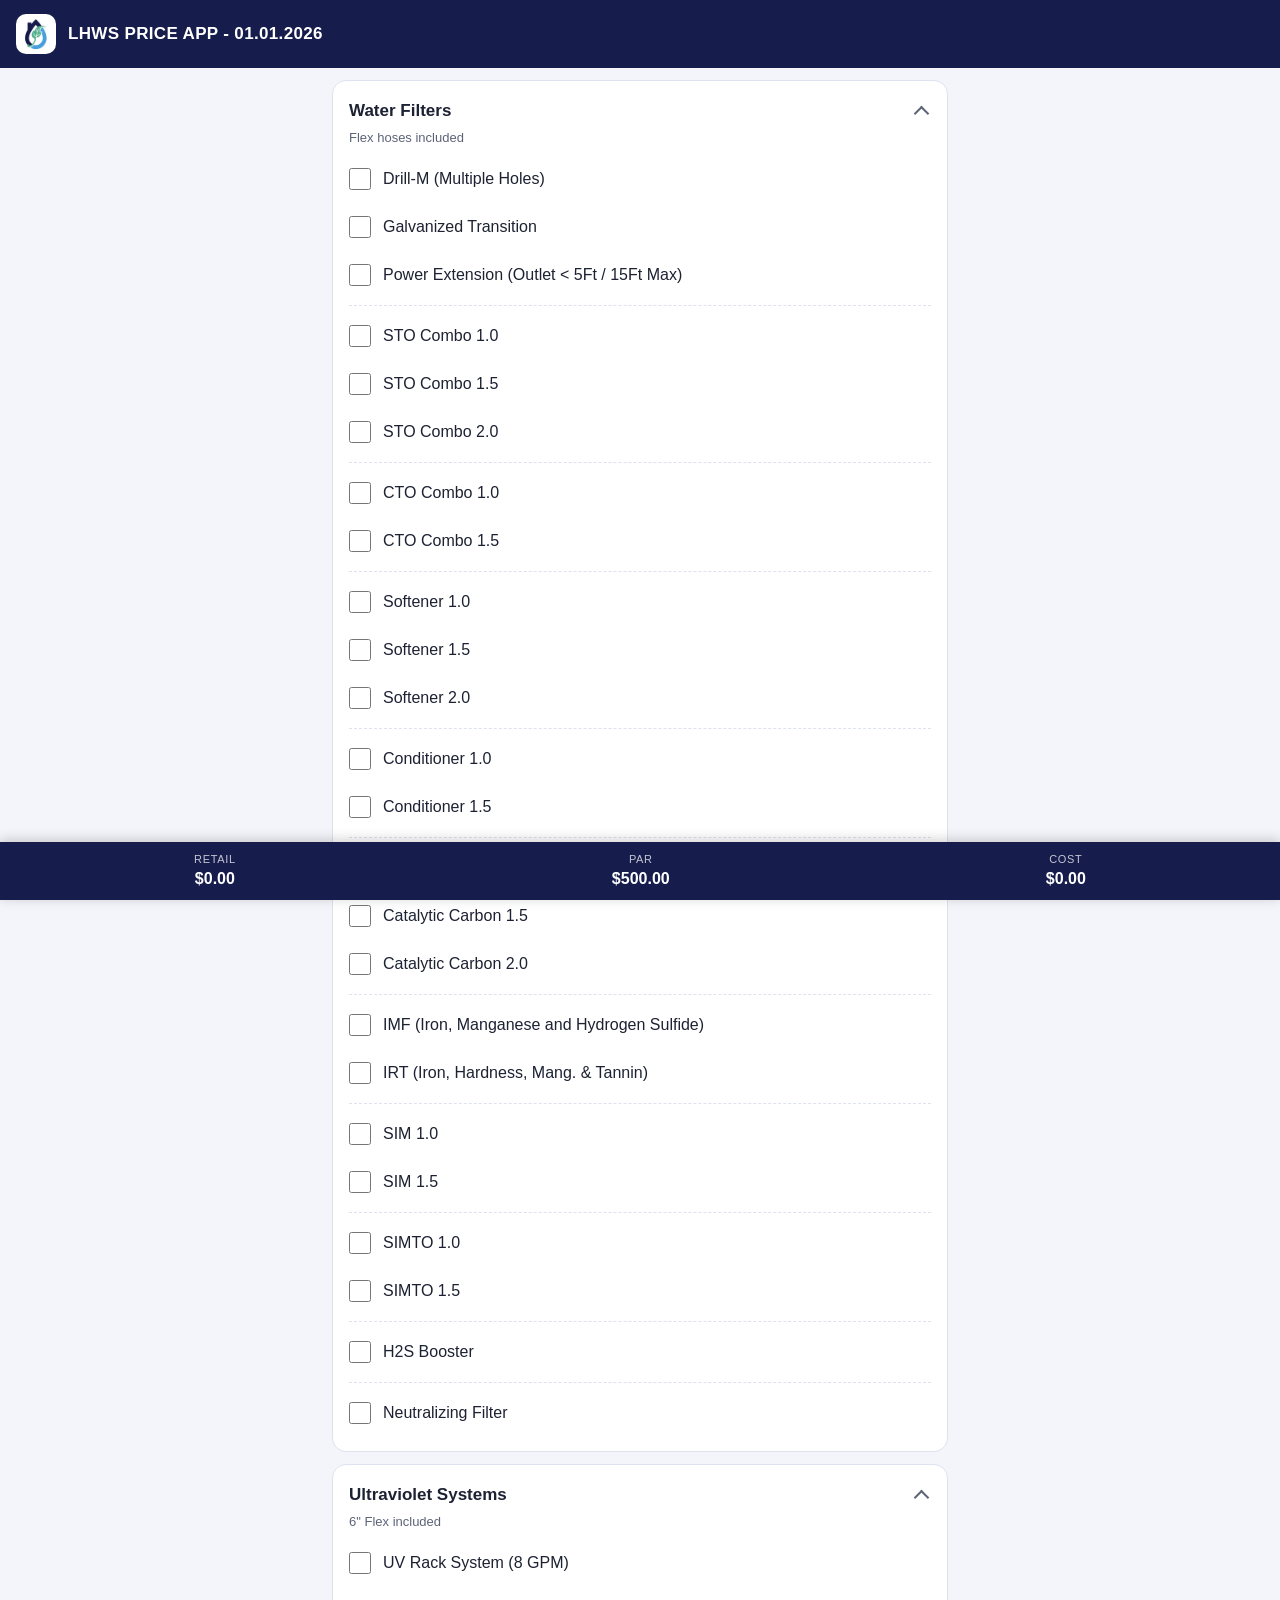
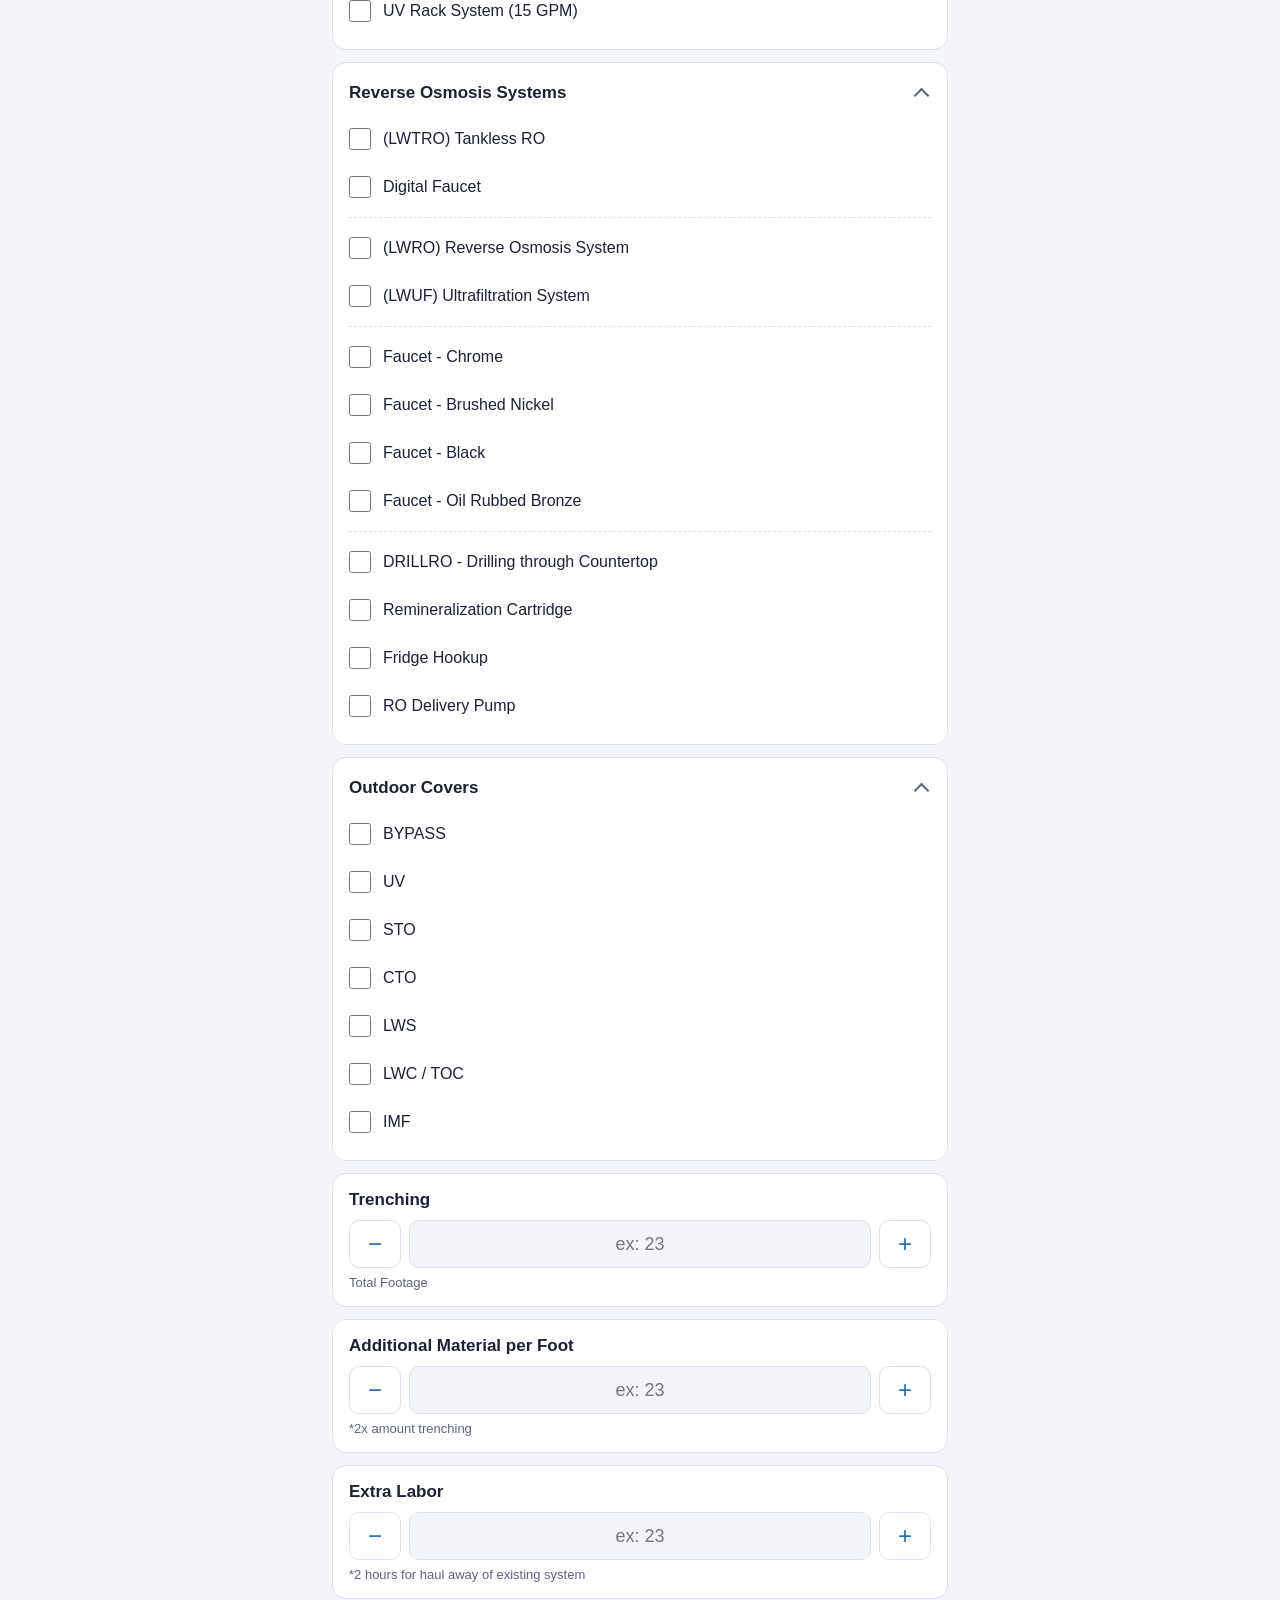
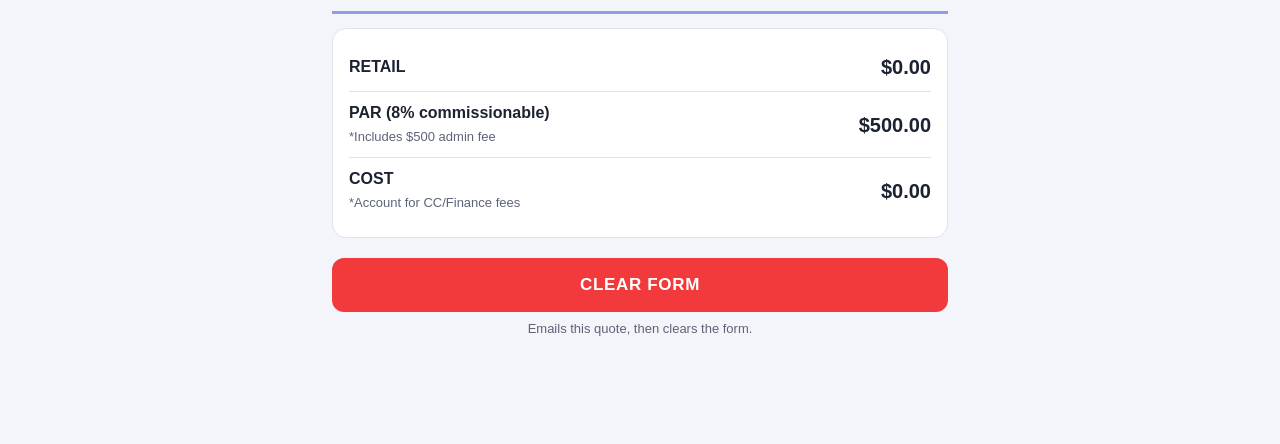
<file: index.html>
<!doctype html>
<html lang="en">
<head>
  <meta charset="utf-8">
  <meta name="viewport" content="width=device-width, initial-scale=1, viewport-fit=cover">
  <title>LHWS PRICE APP - 01.01.2026</title>
  <meta name="theme-color" content="#161c4c">
  <meta name="apple-mobile-web-app-capable" content="yes">
  <meta name="mobile-web-app-capable" content="yes">
  <meta name="apple-mobile-web-app-title" content="LHWS Price">
  <link rel="manifest" href="manifest.webmanifest">
  <link rel="icon" type="image/png" href="icons/favicon.png">
  <link rel="apple-touch-icon" href="icons/icon-180.png">
  <link rel="stylesheet" href="styles.css">
</head>
<body>
  <header class="top">
    <img src="icons/icon-192.png" alt="" width="40" height="40">
    <h1 id="title">LHWS PRICE APP - 01.01.2026</h1>
  </header>

  <form id="price-form" novalidate>
    <div id="pickers"></div>
    <div id="numbers"></div>
    <hr class="divider">
    <section class="card results" aria-label="Totals">
      <div class="result"><div><span class="r-label" id="label-retail">RETAIL</span></div><output id="out-retail">$0.00</output></div>
      <div class="result"><div><span class="r-label" id="label-par">PAR (8% commissionable)</span><span class="sub" id="sub-par">*Includes $500 admin fee</span></div><output id="out-par">$500.00</output></div>
      <div class="result"><div><span class="r-label" id="label-cost">COST</span><span class="sub" id="sub-cost">*Account for CC/Finance fees</span></div><output id="out-cost">$0.00</output></div>
    </section>
    <div class="actions">
      <button type="submit" id="submit-btn" class="submit">CLEAR FORM</button>
      <p class="hint">Emails this quote, then clears the form.</p>
      <p id="status" class="status" role="status" aria-live="polite"></p>
    </div>
  </form>

  <div class="totals-bar" aria-hidden="true">
    <div><span>RETAIL</span><b id="bar-retail">$0.00</b></div>
    <div><span>PAR</span><b id="bar-par">$500.00</b></div>
    <div><span>COST</span><b id="bar-cost">$0.00</b></div>
  </div>

  <script src="form-data.js?v=3"></script>
  <script src="app.js?v=3"></script>
</body>
</html>
</file>
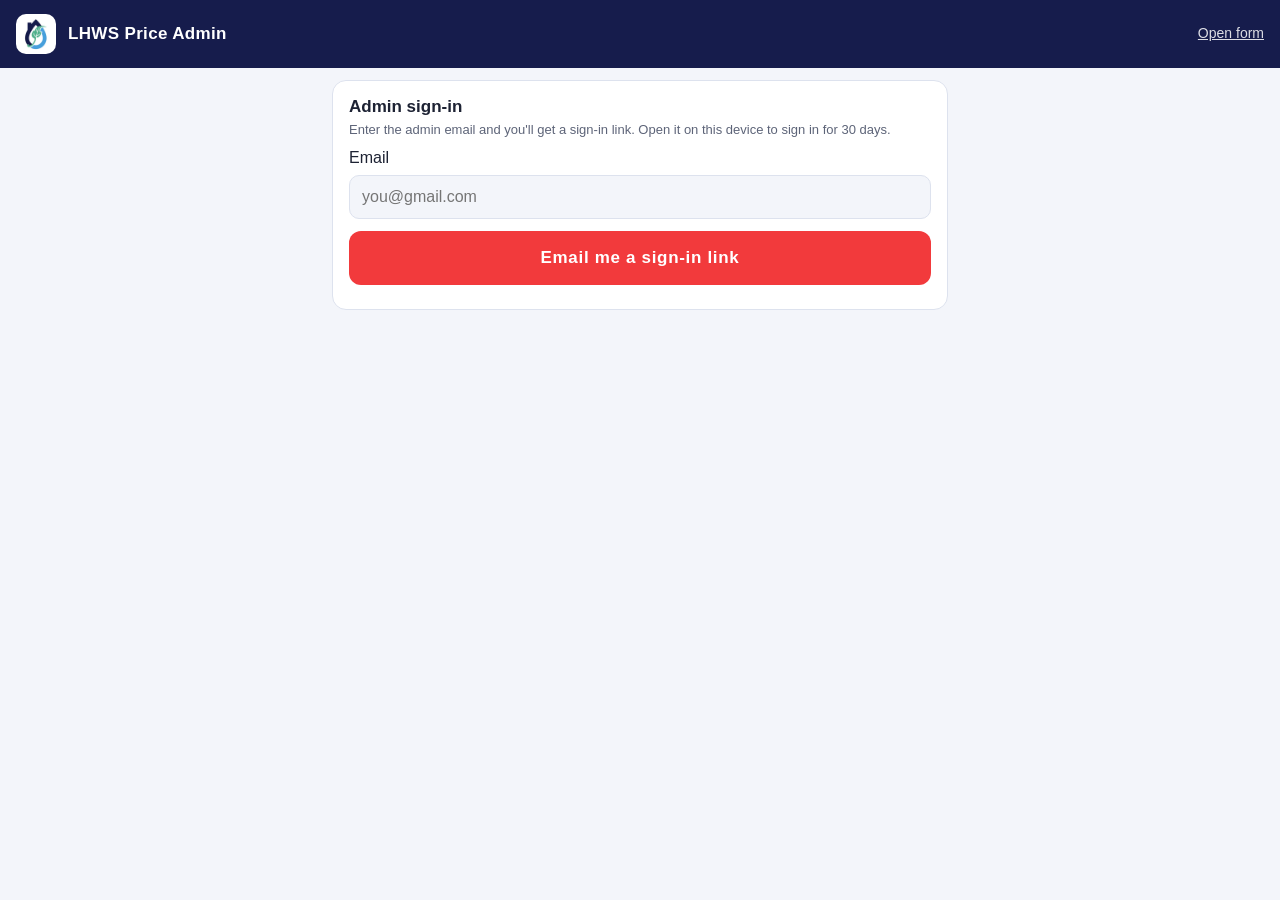
<file: admin.html>
<!doctype html>
<html lang="en">
<head>
  <meta charset="utf-8">
  <meta name="viewport" content="width=device-width, initial-scale=1, viewport-fit=cover">
  <meta name="robots" content="noindex">
  <title>LHWS Price Admin</title>
  <meta name="theme-color" content="#161c4c">
  <link rel="icon" type="image/png" href="icons/favicon.png">
  <link rel="stylesheet" href="styles.css">
  <link rel="stylesheet" href="admin.css?v=3">
</head>
<body class="admin">
  <header class="top">
    <img src="icons/icon-192.png" alt="" width="40" height="40">
    <h1>LHWS Price Admin</h1>
    <a class="top-link" href="./">Open form</a>
  </header>

  <main class="wrap">
    <section class="card" id="login" hidden>
      <span class="q-label">Admin sign-in</span>
      <p class="sub">Enter the admin email and you'll get a sign-in link. Open it on this device to sign in for 30 days.</p>
      <label class="field">
        <span>Email</span>
        <input type="email" id="login-email" autocomplete="email" inputmode="email" placeholder="you@gmail.com">
      </label>
      <button type="button" class="submit save" id="login-btn">Email me a sign-in link</button>
      <p id="login-status" class="status" role="status" aria-live="polite"></p>
    </section>

    <p id="signed-in" class="signed-in" hidden><span id="signed-in-as"></span>
      <button type="button" class="link-btn" id="sign-out">Sign out</button></p>

    <p id="load-status" class="status" role="status" aria-live="polite"></p>

    <details class="card" id="access" hidden>
      <summary><span class="q-label">GitHub access</span><span class="count" id="access-state"></span></summary>
      <p class="sub">Saving updates the price file in the site's GitHub repository, so it needs a GitHub token
        with write access to it. The token stays in this browser and is only sent to GitHub.</p>
      <ol class="help">
        <li>Open <a href="https://github.com/settings/personal-access-tokens/new" target="_blank" rel="noopener">GitHub → New fine-grained token</a>.</li>
        <li>Repository access: <b>Only select repositories</b> → <b>LHWS-Pricing</b>.</li>
        <li>Permissions → Repository → <b>Contents: Read and write</b>. Generate it and paste it here.</li>
      </ol>
      <label class="field">
        <span>Token</span>
        <input type="password" id="token" autocomplete="off" spellcheck="false" placeholder="github_pat_…">
      </label>
      <label class="check"><input type="checkbox" id="remember"> Remember on this device</label>
      <button type="button" class="link-btn" id="forget">Forget token</button>
    </details>

    <form id="admin-form" novalidate hidden>
      <section class="card">
        <label class="field">
          <span class="q-label">Price list name</span>
          <input type="text" id="title" autocomplete="off">
        </label>
        <p class="error" id="title-error"></p>
        <p class="sub">Shown at the top of the form and in the browser tab.</p>
      </section>
      <div id="pickers"></div>
      <section class="card" id="numbers">
        <span class="q-label">Per-unit rates</span>
        <p class="sub">What each unit entered adds to RETAIL.</p>
        <div id="number-rows"></div>
      </section>
      <section class="card" id="calc">
        <span class="q-label">Totals</span>
        <p class="sub">PAR = RETAIL × PAR % + admin fee. COST = RETAIL × COST %.</p>
        <div id="calc-rows"></div>
      </section>
    </form>

    <section class="card review" id="review" hidden>
      <span class="q-label">Review changes</span>
      <ul id="change-list"></ul>
      <p id="save-status" class="status" role="status" aria-live="polite"></p>
      <button type="button" class="submit save" id="save-btn">Save to site</button>
      <button type="button" class="secondary" id="download-btn">Download form-data.js instead</button>
      <button type="button" class="link-btn" id="undo-btn">Undo all changes</button>
    </section>
  </main>

  <div class="totals-bar admin-bar" id="admin-bar" hidden>
    <span id="change-count">No changes</span>
    <button type="button" id="review-btn" disabled>Review &amp; save</button>
  </div>

  <script src="form-data-writer.js?v=1"></script>
  <script src="admin-config.js?v=2"></script>
  <script src="admin-login.js?v=2"></script>
  <script src="admin.js?v=4"></script>
</body>
</html>
</file>
<file: styles.css>
:root {
  --navy: #161c4c;
  --blue: #2e6da4;
  --green: #52b08c;
  --red: #f23a3c;
  --bg: #f3f5fa;
  --card: #ffffff;
  --text: #1d2233;
  --muted: #5d6478;
  --line: #dde2ee;
  --tick: #e8f1fb;
  color-scheme: light;
}

@media (prefers-color-scheme: dark) {
  :root {
    --bg: #0f1224;
    --card: #1a1f38;
    --text: #eef0f7;
    --muted: #a3aac2;
    --line: #2d3458;
    --tick: #22305a;
    --blue: #6aa6e0;
    color-scheme: dark;
  }
}

* { box-sizing: border-box; }

body {
  margin: 0;
  background: var(--bg);
  color: var(--text);
  font: 16px/1.4 -apple-system, BlinkMacSystemFont, "Segoe UI", Roboto, Helvetica, Arial, sans-serif;
  padding-bottom: calc(76px + env(safe-area-inset-bottom));
  -webkit-text-size-adjust: 100%;
}

.top {
  display: flex;
  align-items: center;
  gap: 12px;
  padding: 14px 16px;
  padding-top: calc(14px + env(safe-area-inset-top));
  background: var(--navy);
  color: #fff;
}
.top img { border-radius: 10px; background: #fff; }
.top h1 { font-size: 17px; margin: 0; letter-spacing: .02em; }

form { max-width: 640px; margin: 0 auto; padding: 12px 12px 0; }

.card {
  background: var(--card);
  border: 1px solid var(--line);
  border-radius: 14px;
  padding: 14px 16px;
  margin-bottom: 12px;
}

details.card > summary {
  list-style: none;
  display: flex;
  align-items: center;
  justify-content: space-between;
  cursor: pointer;
  min-height: 32px;
}
details.card > summary::-webkit-details-marker { display: none; }
details.card > summary::after {
  content: "";
  width: 9px; height: 9px;
  border-right: 2px solid var(--muted);
  border-bottom: 2px solid var(--muted);
  transform: rotate(45deg);
  margin: 0 4px 4px 12px;
  transition: transform .15s;
}
details.card[open] > summary::after { transform: rotate(-135deg); margin-bottom: -4px; }

.q-label { font-weight: 650; font-size: 17px; display: block; }
.count { margin-left: auto; font-size: 13px; color: #fff; background: var(--blue); border-radius: 999px; padding: 2px 10px; }
.count:empty { display: none; }
.sub { color: var(--muted); font-size: 13px; margin: 2px 0 8px; }

.options { margin-top: 6px; }
.group + .group { border-top: 1px dashed var(--line); margin-top: 6px; padding-top: 6px; }

.option {
  display: flex;
  align-items: center;
  gap: 12px;
  min-height: 48px;
  padding: 8px 10px;
  margin: 0 -10px;
  border-radius: 10px;
  cursor: pointer;
  -webkit-tap-highlight-color: transparent;
}
.option:has(input:checked) { background: var(--tick); font-weight: 600; }
.option input { width: 22px; height: 22px; flex: none; accent-color: var(--blue); margin: 0; }

.number .q-label { margin-bottom: 8px; }
.stepper { display: flex; gap: 8px; }
.stepper input {
  flex: 1;
  min-width: 0;
  height: 48px;
  font-size: 18px;
  text-align: center;
  border: 1px solid var(--line);
  border-radius: 10px;
  background: var(--bg);
  color: var(--text);
}
.stepper input[aria-invalid="true"] { border-color: var(--red); }
.step {
  width: 52px; height: 48px;
  flex: none;
  font-size: 24px;
  border: 1px solid var(--line);
  border-radius: 10px;
  background: var(--card);
  color: var(--blue);
  cursor: pointer;
}
.number .sub { margin: 6px 0 0; }
.error { color: var(--red); font-size: 13px; margin: 4px 0 0; }
.error:empty { display: none; }

.divider { border: 0; border-top: 3px solid #919ee2; margin: 10px 0 14px; }

.results .result {
  display: flex;
  align-items: center;
  justify-content: space-between;
  gap: 12px;
  padding: 10px 0;
}
.results .result + .result { border-top: 1px solid var(--line); }
.r-label { font-weight: 650; display: block; }
.results .sub { margin: 0; }
output { font-size: 20px; font-weight: 700; font-variant-numeric: tabular-nums; white-space: nowrap; }

.actions { text-align: center; padding: 8px 0 20px; }
.submit {
  width: 100%;
  height: 54px;
  border: 0;
  border-radius: 12px;
  background: var(--red);
  color: #fff;
  font-size: 17px;
  font-weight: 700;
  letter-spacing: .04em;
  cursor: pointer;
}
.submit:disabled { opacity: .6; }
.hint { color: var(--muted); font-size: 13px; margin: 8px 0 0; }
.status { margin: 10px 0 0; font-weight: 600; }
.status.ok { color: var(--green); }
.status.bad { color: var(--red); }

.totals-bar {
  position: fixed;
  left: 0; right: 0; bottom: 0;
  display: flex;
  justify-content: space-around;
  gap: 4px;
  padding: 10px 8px calc(10px + env(safe-area-inset-bottom));
  background: var(--navy);
  color: #fff;
  box-shadow: 0 -2px 12px rgba(0, 0, 0, .2);
}
.totals-bar div { text-align: center; min-width: 0; }
.totals-bar span { display: block; font-size: 11px; opacity: .75; letter-spacing: .06em; }
.totals-bar b { font-size: 16px; font-variant-numeric: tabular-nums; }

.stepper input::-webkit-outer-spin-button,
.stepper input::-webkit-inner-spin-button { -webkit-appearance: none; margin: 0; }
.stepper input[type=number] { -moz-appearance: textfield; appearance: textfield; }
</file>
<file: admin.css>
/* Admin page additions on top of styles.css. */
[hidden] { display: none !important; }
.top .top-link { margin-left: auto; color: #fff; font-size: 14px; opacity: .85; }
.wrap { max-width: 640px; margin: 0 auto; padding: 12px 12px 0; }
.wrap form { padding: 0; }
.wrap > .status { margin: 4px 4px 12px; }

.field { display: block; }
.field > span { display: block; margin-bottom: 6px; }
.field input, .price input {
  width: 100%;
  height: 44px;
  font-size: 16px;
  padding: 0 12px;
  border: 1px solid var(--line);
  border-radius: 10px;
  background: var(--bg);
  color: var(--text);
}
.check { display: flex; align-items: center; gap: 8px; margin: 12px 0 4px; }
.check input { width: 20px; height: 20px; accent-color: var(--blue); margin: 0; }
.help { color: var(--muted); font-size: 14px; padding-left: 20px; margin: 0 0 12px; }
.help a { color: var(--blue); }
#access .count.ok { background: var(--green); }

.price {
  display: flex;
  align-items: center;
  justify-content: space-between;
  gap: 12px;
  min-height: 52px;
  padding: 4px 0;
}
.price > label { flex: 1; min-width: 0; }
.price .was { display: block; color: var(--muted); font-size: 12px; }
.price .was:empty { display: none; }
.money { position: relative; flex: none; width: 128px; }
.money input { text-align: right; font-variant-numeric: tabular-nums; padding-left: 24px; }
.money::before {
  position: absolute; left: 10px; top: 50%; transform: translateY(-50%);
  color: var(--muted); pointer-events: none;
}
.money.dollar::before { content: "$"; }
.money.percent input { padding-left: 12px; padding-right: 28px; }
.money.percent::after {
  content: "%"; position: absolute; right: 12px; top: 50%; transform: translateY(-50%); color: var(--muted);
}
.price input.changed { border-color: var(--blue); background: var(--tick); font-weight: 650; }
.price input[aria-invalid="true"] { border-color: var(--red); }
.price .error { flex-basis: 100%; }
.price-row { display: flex; flex-wrap: wrap; }

.review ul { padding-left: 20px; margin: 8px 0 12px; }
.review li { margin: 4px 0; }
.review .save { background: var(--blue); }
.secondary {
  width: 100%; height: 48px; margin-top: 10px;
  border: 1px solid var(--line); border-radius: 12px;
  background: var(--card); color: var(--blue); font-size: 16px; font-weight: 600; cursor: pointer;
}
.link-btn {
  display: block; margin: 12px auto 0; padding: 6px;
  border: 0; background: none; color: var(--blue); font-size: 14px; text-decoration: underline; cursor: pointer;
}

.admin-bar { align-items: center; justify-content: space-between; padding-left: 16px; padding-right: 16px; }
.admin-bar span { display: inline; font-size: 15px; opacity: 1; letter-spacing: 0; }
.admin-bar button {
  height: 44px; padding: 0 18px; border: 0; border-radius: 10px;
  background: var(--red); color: #fff; font-size: 16px; font-weight: 700; cursor: pointer;
}
.admin-bar button:disabled { opacity: .45; cursor: default; }

.remove {
  flex: none; width: 36px; height: 36px; margin-left: 6px;
  border: 0; border-radius: 8px; background: none; color: var(--muted); font-size: 16px; cursor: pointer;
}
.remove:hover { background: var(--tick); color: var(--red); }
.add-form { border-top: 1px dashed var(--line); margin-top: 8px; padding-top: 10px; }
.card.add-form { border-top: 1px solid var(--line); margin-top: 0; padding-top: 14px; }
.add-form input[type=text] {
  width: 100%; min-width: 0; height: 44px; font-size: 16px; padding: 0 12px; margin-bottom: 8px;
  border: 1px solid var(--line); border-radius: 10px; background: var(--bg); color: var(--text);
}
.add-line { display: flex; gap: 8px; }
.add-line input[type=text] { flex: 1; }
.add-form .money input {
  width: 100%; height: 44px; font-size: 16px; padding: 0 12px 0 24px; text-align: right;
  border: 1px solid var(--line); border-radius: 10px; background: var(--bg); color: var(--text);
}
.add-btn {
  width: 100%; height: 44px; border: 1px dashed var(--blue); border-radius: 10px;
  background: none; color: var(--blue); font-size: 15px; font-weight: 600; cursor: pointer;
}
.link-btn.danger { color: var(--red); }
.add-form .q-label { margin-bottom: 8px; }
.money input::-webkit-outer-spin-button,
.money input::-webkit-inner-spin-button { -webkit-appearance: none; margin: 0; }
.money input[type=number] { -moz-appearance: textfield; appearance: textfield; }
.signed-in { display: flex; align-items: center; justify-content: space-between; margin: 0 4px 8px; color: var(--muted); font-size: 14px; }
.signed-in .link-btn { margin: 0; }
#login .save { margin-top: 12px; }
</file>
